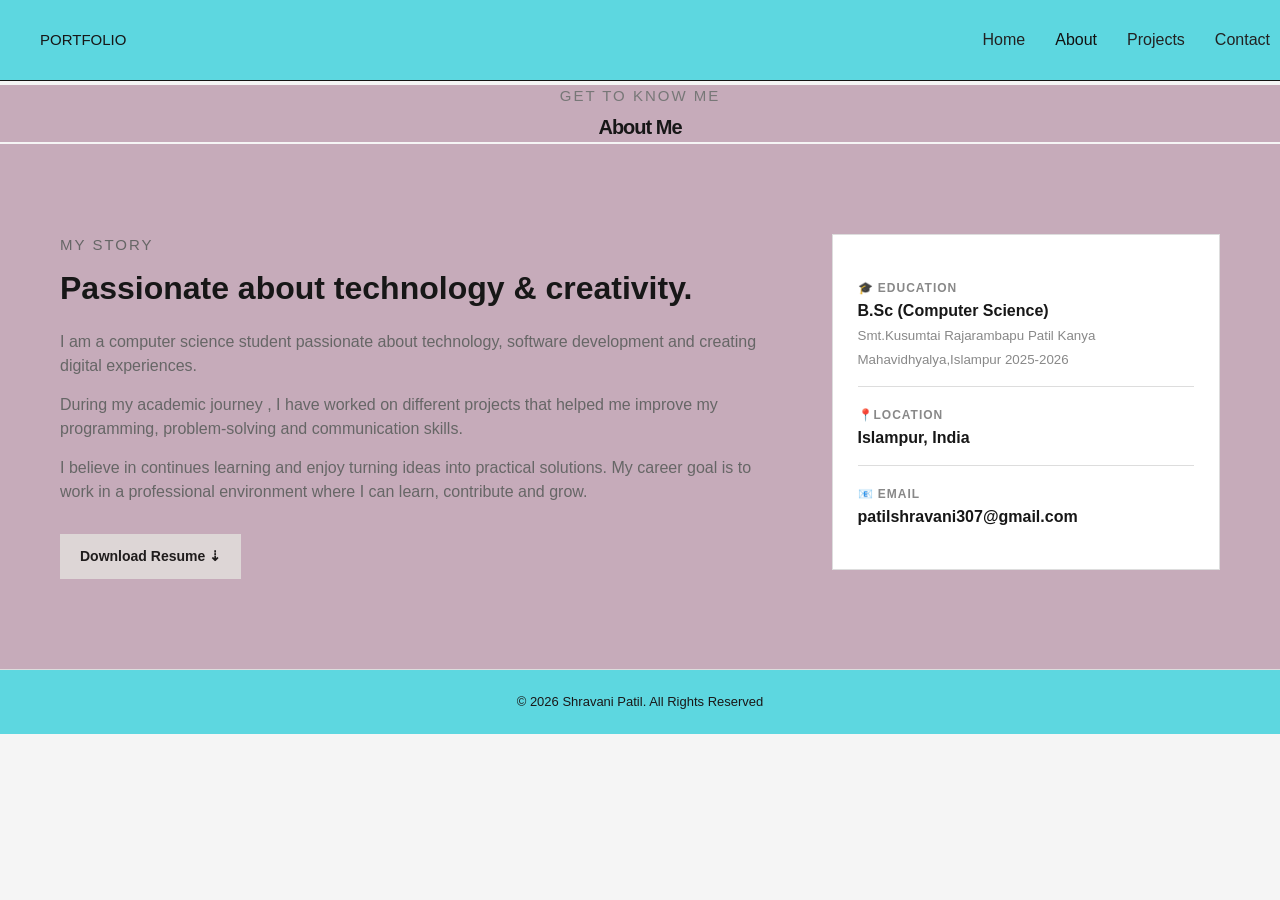
<file: about_us.html>
<!DOCTYPE html>
<html lang="en">
<head>
    <meta charset="UTF-8">
    <meta name="viewport" content="width=device-width, initial-scale=1.0">
 <link rel="stylesheet" href="asets/css/style.css">
    <title>Document</title>
</head>
<body>
<header>
    <nav class="navbar">
        <div class="logo">PORTFOLIO<span></span></div>
        <ul class="nav-links">
            <li><a href="index.html">Home</a></li>
            <li><a href="about_us.html" class="active">About</a></li>
            <li><a href="projects.html">Projects</a></li>
            <li><a href="contact_us.html">Contact</a></li>
            </ul>
    </nav>
</header>
<section class="page-header">
    <p class="small-tittle">GET TO KNOW ME </p>
    <h1>About Me</h1>
</section>
<section class="about-section">
    <div class="about-text">
        <p class="small-tittle">MY STORY</p>
        <h2>Passionate about technology & creativity.</h2>
        <p> I am a computer science student passionate about technology, software development and creating digital experiences. </p>
        <p>During my academic journey , I have worked on different projects that helped me improve my programming, problem-solving 
            and communication skills.</p>
        <p>I believe in continues learning and enjoy turning ideas into practical solutions. My career goal is to work in a professional 
            environment where I can learn, contribute and grow.</p>
        <a href="D:\My Portfolio\SHRAVANI PATIL (2).docx" class="btn" download>Download Resume ⇣</a>
    </div>
    <div class="about-box">
        <div>
            <strong> 🎓 Education</strong>
            <p>B.Sc (Computer Science)</p>
            <small>Smt.Kusumtai Rajarambapu Patil Kanya Mahavidhyalya,Islampur  2025-2026</small>
        </div>
        <div>
            <strong>  📍Location</strong>
            <p>Islampur, India</p>
        </div>
        <div>
            <strong> 📧 Email</strong>
            <p>patilshravani307@gmail.com</p>
        </div>
    </div>
</section>

<!-- <section class="achievements">
    <div> <p class=small-tittle>BEYOND THE CLASSROOM</p>
    <h2>Achievements & Activities</h2>
    <ul>
        <li>Completed technical workshops and certifications</li>
        <li>Worked on academic and personal projects</li>
        <li>Active participant in technical events and activities</li>
    </ul>
    </div>
</section> -->
<footer>
    <p>© 2026 Shravani Patil. All Rights Reserved</p>
</footer>
</body>
</html>
</file>
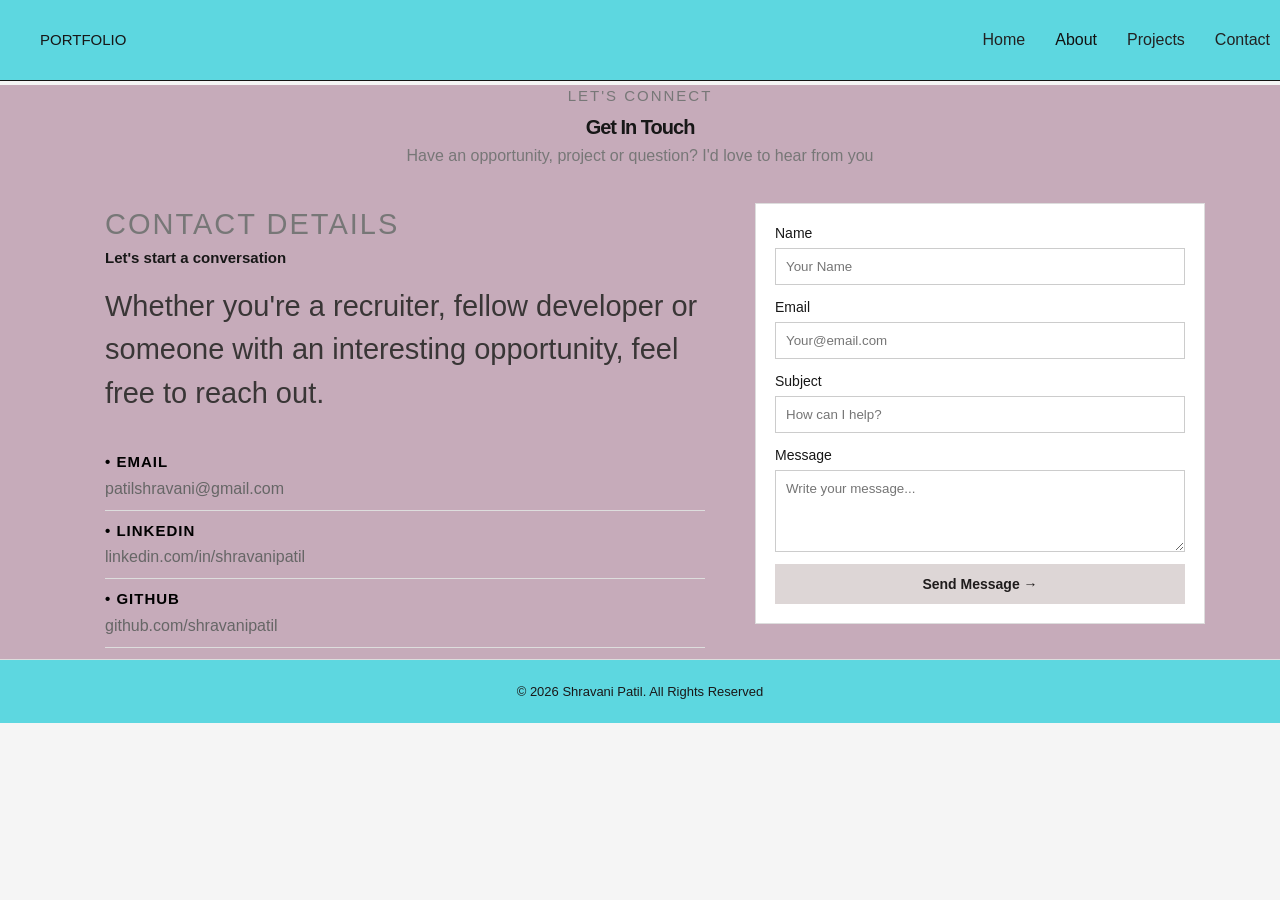
<file: contact_us.html>
<!DOCTYPE html>
<html lang="en">
<head>
    <meta charset="UTF-8">
    <meta name="viewport" content="width=device-width, initial-scale=1.0">
   <link rel="stylesheet" href="asets/css/style.css">
    <title>Document</title>
</head>
<body>
    <header>
        <nav class="navbar">
            <div class="logo">PORTFOLIO<span></span></div>
            <ul class="nav-links">
            <li><a href="index.html">Home</a></li>
            <li><a href="about_us.html" class="active">About</a></li>
            <li><a href="projects.html">Projects</a></li>
            <li><a href="contact_us.html">Contact</a></li>
            </ul>
        </nav>
    </header>
    <section class="page-header">
        <p class="small-tittle">LET'S CONNECT</p>
        <h1>Get In Touch</h1>
        <p>Have an opportunity, project or question?
            I'd love to hear from you
        </p>
    </section>
    <section class="contact-section">
        <div class="contact-info">
            <p class="small-tittle">CONTACT DETAILS</p>
            <h2>Let's start a conversation</h2>
            <p>Whether you're a recruiter, fellow developer or someone with an interesting opportunity, feel free to reach out.</p>
            <div class="contact-item">
                <strong> • Email</strong>
                <a href="mailto:patilshravani@gmail.com">patilshravani@gmail.com</a>
            </div>
            <div class="contact-item">
                <strong> • Linkedin</strong>
                <a href="https://www.linkedin.com/" target="_blank">linkedin.com/in/shravanipatil</a>
            </div>
            <div class="contact-item">
                <strong> • GitHub</strong>
                <a href="https://github.com/" target="_blank">github.com/shravanipatil</a>
            </div>
        </div>
        <form class="contact-form">
            <label for="name">Name</label>
            <input type="text" id="name" placeholder="Your Name" required>
            <label for="email">Email</label>
            <input type="email" id="email" placeholder="Your@email.com" required>
            <label for="subject">Subject</label>
            <input type="text" id="subject" placeholder="How can I help?" required>
            <label for="message">Message</label>
            <textarea id="message" rows="4" placeholder="Write your message..." required></textarea>
            <button type="submit" class="btn">Send Message →</button>
        </form>
    </section>
    <footer>
        <p>© 2026 Shravani Patil. All Rights Reserved</p>
    </footer>
</body>
</html>
</file>
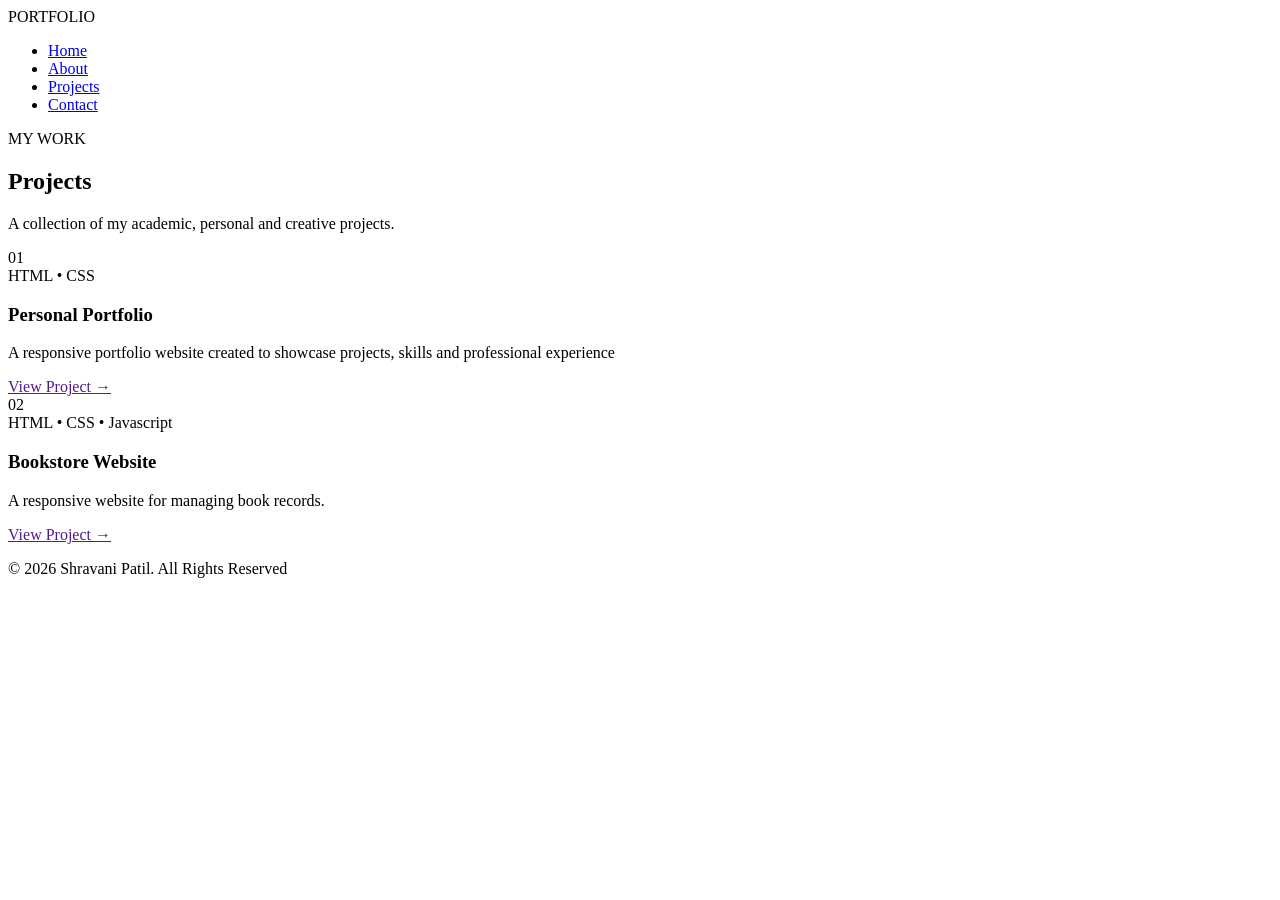
<file: projects.html>
<!DOCTYPE html>
<html lang="en">
<head>
    <meta charset="UTF-8">
    <meta name="viewport" content="width=device-width, initial-scale=1.0">
    <link rel="stylesheet" href="D:\My Portfolio\asets\css\style.css">
    <title>Document</title>
</head>
<body>
    <header>
        <nav class="navbar">
            <div class="logo">PORTFOLIO<span></span></div>
            <ul class="nav-links">
            <li><a href="index.html">Home</a></li>
            <li><a href="about_us.html" class="active">About</a></li>
            <li><a href="projects.html">Projects</a></li>
            <li><a href="contact_us.html">Contact</a></li>
            </ul>
        </nav>
    </header>
    <section class="page-header">
        <p class="small-tittle">MY WORK</p>
        <h2>Projects</h2>
        <p>A collection of my academic, personal and creative projects.</p>
    </section>
    <section class="section">
        <div class="project-grid">
            <div class="project-card">
            <div class="project-image">01</div>
            <div class="project-content"><span>HTML • CSS </span>
            <h3>Personal Portfolio</h3>
            <p>A responsive portfolio website created to showcase projects, skills and professional experience</p>
            <a href="">View Project →</a>
            </div>
        </div>
        <div class="project-card">
            <div class="project-image">02</div>
            <div class="project-content"><span>HTML • CSS • Javascript</span>
            <h3>Bookstore Website</h3>
            <p>A responsive website for managing book records.</p>
            <a href="">View Project →</a>
            </div>
        </div>
        </div>
    </section>
    <footer>
        <p>© 2026 Shravani Patil. All Rights Reserved</p>
    </footer>
</body>
</html>
</file>
<file: asets/css/style.css>
*{
    margin: 0;
    padding: 0;
    box-sizing: border-box;
}
html{
    scroll-behavior: smooth;
}
body{
    font-family: 'Inter',sans-serif;
    background: whitesmoke;
    color: rgb(23,23,23);
    line-height: 1.5;
}

header{
    background: rgb(247,247,245);
    border-bottom: 1px solid rgb(20,20,18);
}
.navbar{
    max-width: 1700px;
    min-height: 80px;
    margin: auto;
    padding: 10px 10px;
    display: flex;
    justify-content: space-between;
    align-items: center;
    background-color: rgb(93, 215, 224);
}
.logo{
    display: flex;
    align-items: center;
    justify-content: space-between;
    padding: 15px 30px;
    font-size: 15px;
}
.logo span{
    color: rgb(119,119,119);
}
.nav-links{
    display: flex;
    align-items: center;
    list-style: none;
    gap: 30px;
    margin: 0;
    padding: 0;
}
.nav-links a{
    text-decoration: none;
    color: rgb(34,34,34);
}
.nav-links a:hover,
.nav-links a.active{
    color: rgb(17,17,17);
}

.hero{
    max-width: 1600px;
    margin: auto;
    min-height: 550px;
    padding: 55px 30px;
    display: grid;
    grid-template-columns: 1.2fr 0.8fr;
    align-items: center;
    gap: 35px;
    background-color:rgb(198, 171, 186);
}
.small-tittle{
    font-size: 15px;
    font-weight: 220;
    letter-spacing: 2px;
    color: rgb(119,119,119);
    margin-bottom: 4px;
}
.hero h1{
    font-size: clamp(55px,8vw,100px);
    line-height: 0.95;
    letter-spacing: -5px;
    margin-bottom: 15px;
    color: rgb(6, 18, 4);
}
.hero h2{
    font-size: 25px;
    margin-bottom: 14px;
}
.hero-content > p:not(small-tittle){
    max-width: 570px;
    color: rgb(102,102,102);
    font-size: 16px;
}
.hero-buttons{
    margin-top: 25px;
    display: flex;
    gap: 10px;
}
.btn{
    display: inline-block;
    background: rgb(221,214,214);
    color: rgb(31, 28, 28);
    text-decoration: none;
    border: none;
    padding: 12px 20px;
    font-size: 14px;
    font-weight: 600;
    cursor: pointer;
    transition: 0.3s;
}
.btn:hover{
    background: rgb(221,214,214);
    color: rgb(85, 69, 178);
}
.btn-outline{
    background: rgb(221,214,214);
    color: rgb(11,9,9);
    border: 1px solid #aaa;
}
.btn-outline:hove  r{
    background: rgb(221,214,222);
    color: rgb(105, 87, 179);
}
.hero-image{
    display: flex;
    justify-content: center;
}
.profile-circle{
    width: 350px;
    height: 350px;
    border-radius: 60%;
    background: #deded9;
    display: flex;
    justify-content: center;
    align-items: center;
    font-size: 70px;
    font-weight: 800;
}
.img{
    width: 340px;
    height: 360px;
    border-radius: 80%;
}

.section{
    max-width: 1700px;
    margin: auto;
    padding: 60px 30px;
    background-color:rgb(198, 171, 186);
}

.section-heading{
    margin-bottom: 30px;
}
.section-heading h2{
    font-size: 42px;
    letter-spacing: -2px;
}

.project-grid{
    display: grid;
    grid-template-columns: repeat(3,1fr);
    gap: 40px;
    margin-top: 1px;
}
.project-card{
    background: rgb(89, 190, 175);
    border: 2px solid #deded9;
    transition: 0.3s;
}
.project-card:hover{
    transform: translateY(-7px);
    box-shadow: 0 10px 25px rgba(0,0,0,0,08);
}
.project-image{
    height: 185px;
    background: #d8d8d1;
    display: flex;
    justify-content: center;
    align-items: center;
    font-size: 20px;
    font-weight: 700;
    color: #0c0b0b;
}
.project-content{
    padding: 18px;
}
.project-content span{
    color: #888;
    font-size: 11px;
    font-weight: 700;
    text-transform: uppercase;
    letter-spacing: 1px;
}
.project-content h3{
    font-size: 21px;
    margin: 7px 0;
}
.project-content p{
    color: #666;
    font-size: 14px;
    margin-bottom: 15px;
}
.project-content a{
    color: #111;
    text-decoration: none;
    font-size: 14px;
    font-weight: 700;
}
.hero-content h1{
    font-family: Georgia, 'Times New Roman', Times, serif;
}

.intro{
    max-width: 1200px;
    margin: 20px auto 60px;
    padding: 45px 30px;
    border-top: 1px solid #ccc;
    border-bottom: 1px solid #ccc;
    display: grid;
    grid-template-columns: 1fr 1fr;
    gap: 50px;
}
.intro h2{
    font-size: 36px;
    line-height: 1.1;
}
.into > p{
    color: #666;
    font-size: 17px;
}

.cta{
    background: #171717;
    color: white;
    text-align: center;
    padding: 70px 30px;
}
.cta h2{
    font-size: 42px;
    margin-bottom: 8px;
}
.cta p{
    color: #aaa;
    margin-bottom: 22px;
}
.cta.btn{
    background: white;
    color: #111;
}

.page-header{
    text-align: center;
    /* padding: 60px 10px 20px; */
    border-bottom: 1px solis #deded9;
    margin-top: 4px;
    background-color:rgb(198, 171, 186);
}
.page-header h1{
    font-size: 20px;
    letter-spacing: -1px;
    margin-bottom: 2px;
}
.page-header > p:last-child{
    color: #777;
}

.process-grid{
    display: grid;
    grid-template-columns: repeat(4,1fr);
    gap: 40px;
}
.process-grid div{
    padding: 20px;
    background: white;
    border: 1px solid #ddd;
}
.process-grid strong{
    font-size: 23px;
}
.process-grid h4{
    margin: 10px 0 5px;
}
.process-grid p{
    font-size: 13px;
}
.skill-tags{
    display: flex;
    flex-wrap: wrap;
    gap: 8px;
}
.skill-tags span{
    background: #e5e5e1;
    padding: 7px 12px;
    font-size: 13px;
}

.about-section{
    max-width: 1650px;
    margin: auto;
    padding: 90px 60px;
    display: grid;
    grid-template-columns: 1.3fr 0.7fr;
    gap: 50px;
    background-color:rgb(198, 171, 186);
}
.about-text h2{
    font-size: 32px;
    line-height: 1.1;
    margin-bottom: 24px;
}
.about-text p:not(small-tittle){
    color: #666;
    margin-bottom: 15px;
}
.about-text .btn{
    margin-top: 15px;
}
.about-box{
    background: white;
    padding: 25px;
    height: fit-content;
    border: 1px solid #ddd;
}
.about-box > div{
    padding: 15px 0;
    border-bottom: 1px solid #ddd;
}
.about-box strong{
    font-size: 12px;
    text-transform: uppercase;
    letter-spacing: 1px;
    color: #888;
}
.about-box > div:last-child{
    border-bottom: none;
}
.about-box p{
    font-weight: 600;
}
.about-box small{
    color: #888;
}

.skills-container{
    display: grid;
    grid-template-columns: 1fr 1fr;
    gap: 15px;
}
.skill-box{
    background: white;
    border: 1px solid #ddd;
    padding: 25px;
}
.skill-box h3{
    margin-bottom: 15px;
}
.achievements{
    max-width: 1200px;
    margin: auto;
    padding: 60px 30px;
    display: grid;
    grid-template-columns: 1fr 1fr;
    gap: 15px;
    border-top: 1px solid #ddd;
}
.achievements h2{
    font-size: 32px;
}
.achievements ul{
    list-style: circle;
}
.achievements li{
    padding: 12px 0;
    border-bottom: 1px solid #ddd;
}

.contact-section{
    max-width: 1800px;
    margin: auto;
    padding: 35px 15px;
    display: grid;
    grid-template-columns: 1fr 1fr;
    gap: 50px;
    background-color:rgb(198, 171, 186);
}
.contact-info h2{
    font-size: 15px;
    line-height: 1.1;
    margin-bottom: 18px;
}
.contact-info p{
    font-size: 29px;
}
.contact-info{
    width: 600px;
    height: 200px;
    margin-left: 90px;
}
.contact-info > p:not(.small-tittle){
    color: #393636;
    margin-bottom: 27px;
}
.contact-item{
    padding: 9px 0;
    border-bottom: 1px solid #ddd;
    display: flex;
    flex-direction: column;
}
.contact-item strong{
    font-size: 15px;
    text-transform: uppercase;
    letter-spacing: 1px;
    color: black;
}
.contact-item a{
    color: #666;
    text-decoration: none;
    margin-top: 3px;
}
.contact-form{
    background: white;
    border: 1px solid #ddd;
    padding: 19px;
    display: flex;
    flex-direction: column;
    width: 450px;
}
.contact-form label{
    font-size: 14px;
    font-weight: 200;
    margin-bottom: 4px;
}
.contact-form input,
.contact-form textarea{
    font-family: inherit;
    border: 1px solid #ccc;
    padding: 10px;
    margin-bottom: 12px;
    outline: none;
}
.contact-form input:focus,
.contact-form textarea:focus{
    border-color: #111;
}
.contact-form textarea{
    resize: vertical;
}

footer{
    border-top: 1px solid #ddd;
    text-align: center;
    padding: 22px;
    color: #1a1818;
    font-size: 13px;
    background-color: rgb(93, 215, 224);
}

@media(max-width:900px){
    .navbar{
        flex-direction: column;
        gap: 12px;
    }
    .nav-links{
        flex-wrap: wrap;
        justify-content: center;
        gap: 12px;
    }
    .hero{
        grid-template-columns: 1fr;
        text-align: center;
    }
    .hero-content > p:not(.small-tittle){
        margin: auto;
    }
    .hero-buttons{
        justify-content: center;
    }
    .project-grid{
        grid-template-columns: 1fr 1fr;
    }
    .intro,
    .about-section,
    .contact-section,
    .achievements{
        grid-template-columns: 1fr;
        gap: 30px;
    }
    .process-grid{
        grid-template-columns: 1fr 1fr;
    }
}

@media (max-width:600px){
    .hero{
        padding-top: 35px;
    }
    .hero h1{
        font-size: 55px;
        letter-spacing: -3px;
    }
    .profile-circle{
        width: 220px;
        height: 220px;
        font-size: 50px;
    }
    .project-grid,
    .skills-container,
    .process-grid{
        grid-template-columns: 1fr;
    }
    .page-header h1{
        font-size: 35px;
    }
    .section-heading h2,
    .about-text h2,
    .contact-info h2{
        font-size: 35px;
    }
    .case-hero{
        padding: 35px;
        flex-direction: column;
        align-items: flex-start;
    }
    .case-hero h2{
        font-size: 32px;
    }
    .case-number{
        font-size: 55px;
        margin-top: 20px;
    }
    .hero-buttons{
        flex-direction: column;
    }
}
</file>
